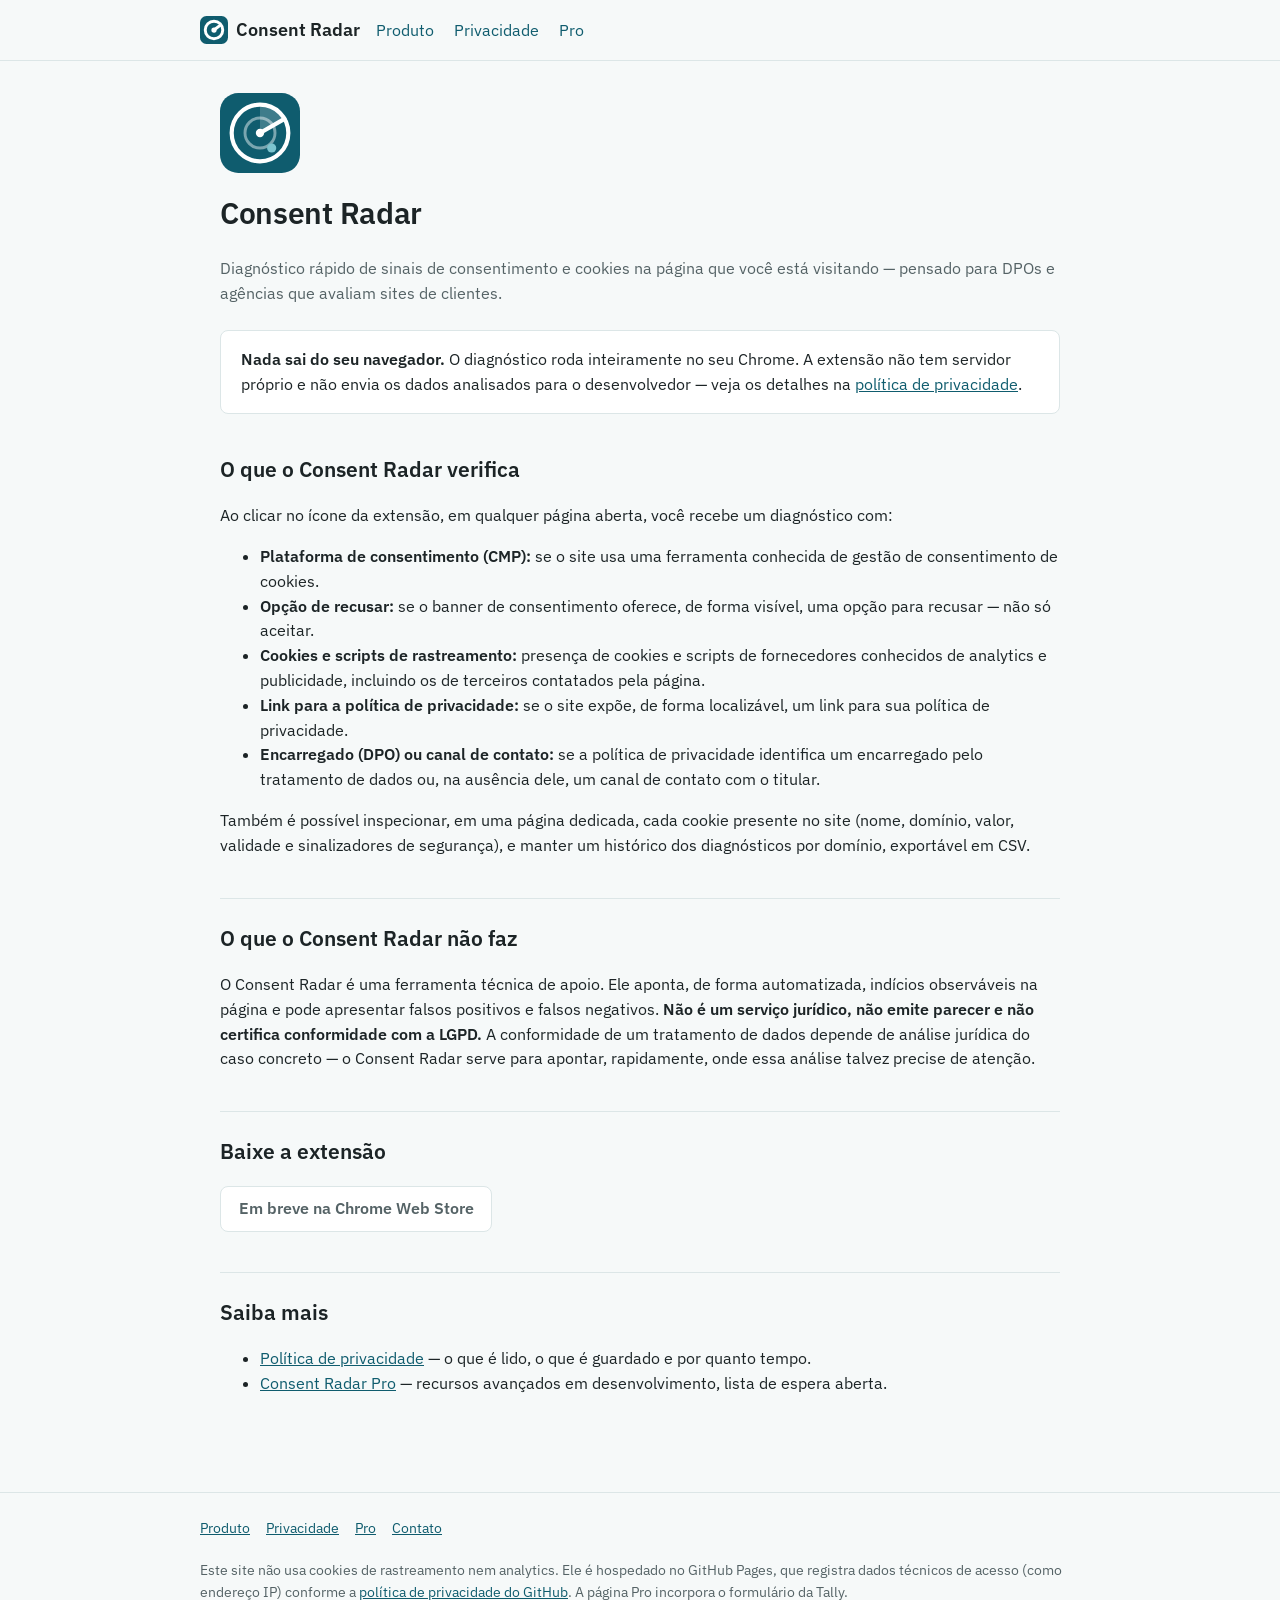
<file: index.html>
<!doctype html>
<html lang="pt-BR">
<head>
<meta charset="utf-8">
<meta name="viewport" content="width=device-width, initial-scale=1">
<title>Consent Radar — diagnóstico de sinais de LGPD em sites</title>
<meta name="description" content="Extensão para Chrome que verifica, na página visitada, sinais de conformidade com a LGPD: cookies, consentimento e política de privacidade — tudo no seu navegador.">
<link rel="icon" href="images/consent-radar-mark-small.svg" type="image/svg+xml">
<link rel="icon" href="icons/icon32.png" type="image/png" sizes="32x32">
<link rel="stylesheet" href="css/style.css">
</head>
<body>

<a class="skip-link" href="#content">Pular para o conteúdo</a>

<header class="site-header">
  <nav aria-label="Navegação principal">
    <a class="brand" href="index.html">
      <img class="brand-mark" src="images/consent-radar-mark-small.svg" alt="" width="28" height="28">
      Consent Radar
    </a>
    <ul>
      <li><a href="index.html" aria-current="page">Produto</a></li>
      <li><a href="privacy.html">Privacidade</a></li>
      <li><a href="pro.html">Pro</a></li>
    </ul>
  </nav>
</header>

<main id="content">
  <img class="hero-mark" src="images/consent-radar-mark.svg" alt="" width="80" height="80">
  <h1>Consent Radar</h1>
  <p class="muted">
    Diagnóstico rápido de sinais de consentimento e cookies na página que você está visitando — pensado para DPOs
    e agências que avaliam sites de clientes.
  </p>

  <div class="notice">
    <strong>Nada sai do seu navegador.</strong> O diagnóstico roda inteiramente no seu Chrome. A extensão não tem
    servidor próprio e não envia os dados analisados para o desenvolvedor — veja os detalhes na
    <a href="privacy.html">política de privacidade</a>.
  </div>

  <h2>O que o Consent Radar verifica</h2>
  <p>Ao clicar no ícone da extensão, em qualquer página aberta, você recebe um diagnóstico com:</p>
  <ul>
    <li>
      <strong>Plataforma de consentimento (CMP):</strong> se o site usa uma ferramenta conhecida de gestão de
      consentimento de cookies.
    </li>
    <li>
      <strong>Opção de recusar:</strong> se o banner de consentimento oferece, de forma visível, uma opção para
      recusar — não só aceitar.
    </li>
    <li>
      <strong>Cookies e scripts de rastreamento:</strong> presença de cookies e scripts de fornecedores conhecidos
      de analytics e publicidade, incluindo os de terceiros contatados pela página.
    </li>
    <li>
      <strong>Link para a política de privacidade:</strong> se o site expõe, de forma localizável, um link para
      sua política de privacidade.
    </li>
    <li>
      <strong>Encarregado (DPO) ou canal de contato:</strong> se a política de privacidade identifica um
      encarregado pelo tratamento de dados ou, na ausência dele, um canal de contato com o titular.
    </li>
  </ul>
  <p>
    Também é possível inspecionar, em uma página dedicada, cada cookie presente no site (nome, domínio, valor,
    validade e sinalizadores de segurança), e manter um histórico dos diagnósticos por domínio, exportável em CSV.
  </p>

  <h2>O que o Consent Radar não faz</h2>
  <p>
    O Consent Radar é uma ferramenta técnica de apoio. Ele aponta, de forma automatizada, indícios observáveis na
    página e pode apresentar falsos positivos e falsos negativos. <strong>Não é um serviço jurídico, não emite
    parecer e não certifica conformidade com a LGPD.</strong> A conformidade de um tratamento de dados depende de
    análise jurídica do caso concreto — o Consent Radar serve para apontar, rapidamente, onde essa análise talvez
    precise de atenção.
  </p>

  <h2>Baixe a extensão</h2>
  <p>
    <span class="store-badge" aria-disabled="true">Em breve na Chrome Web Store</span>
  </p>

  <h2>Saiba mais</h2>
  <ul>
    <li><a href="privacy.html">Política de privacidade</a> — o que é lido, o que é guardado e por quanto tempo.</li>
    <li><a href="pro.html">Consent Radar Pro</a> — recursos avançados em desenvolvimento, lista de espera aberta.</li>
  </ul>
</main>

<footer class="site-footer">
  <div class="footer-inner">
    <ul>
      <li><a href="index.html">Produto</a></li>
      <li><a href="privacy.html">Privacidade</a></li>
      <li><a href="pro.html">Pro</a></li>
      <li><a href="mailto:henriqueamotta.dev@gmail.com">Contato</a></li>
    </ul>
    <p>
      Este site não usa cookies de rastreamento nem analytics. Ele é hospedado no GitHub Pages, que registra
      dados técnicos de acesso (como endereço IP) conforme a
      <a href="https://docs.github.com/pt/site-policy/privacy-policies/github-general-privacy-statement" target="_blank" rel="noopener noreferrer">política de privacidade do GitHub</a>.
      A página Pro incorpora o formulário da Tally.
    </p>
  </div>
</footer>
</body>
</html>
</file>
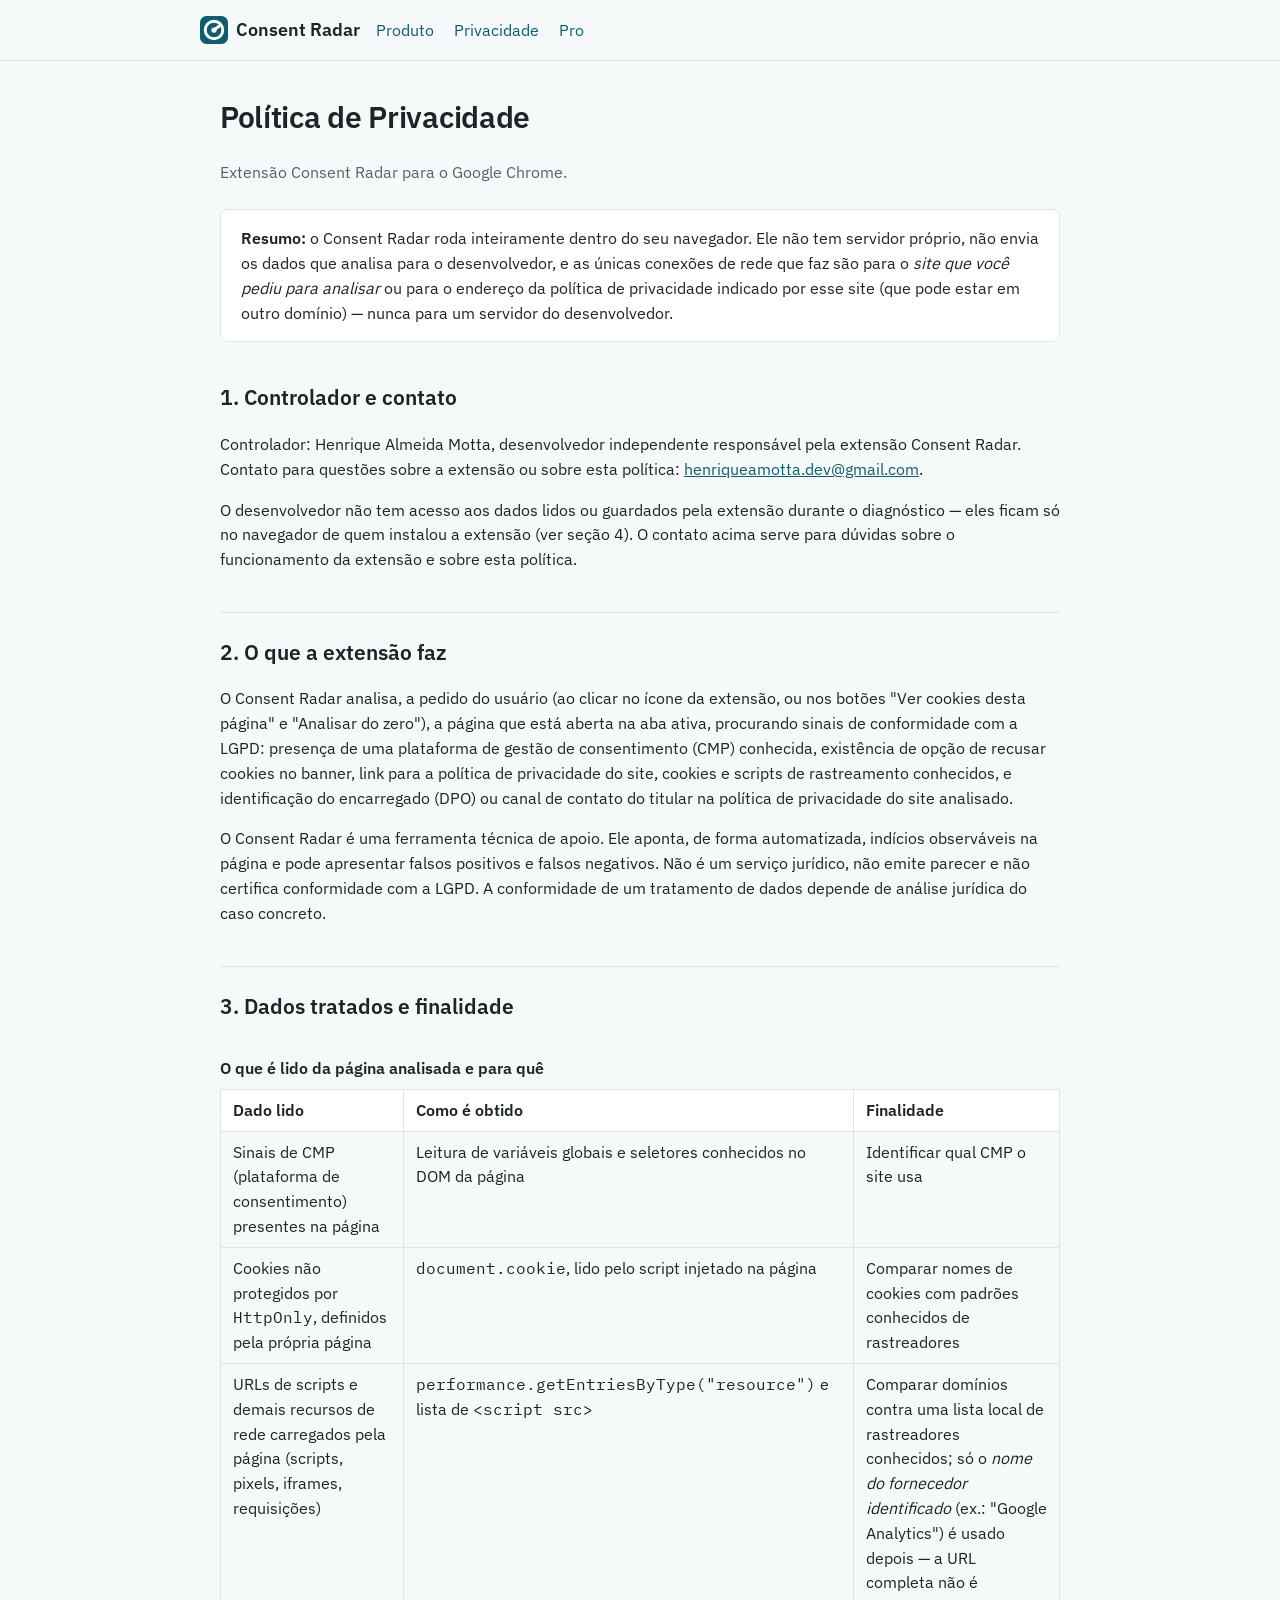
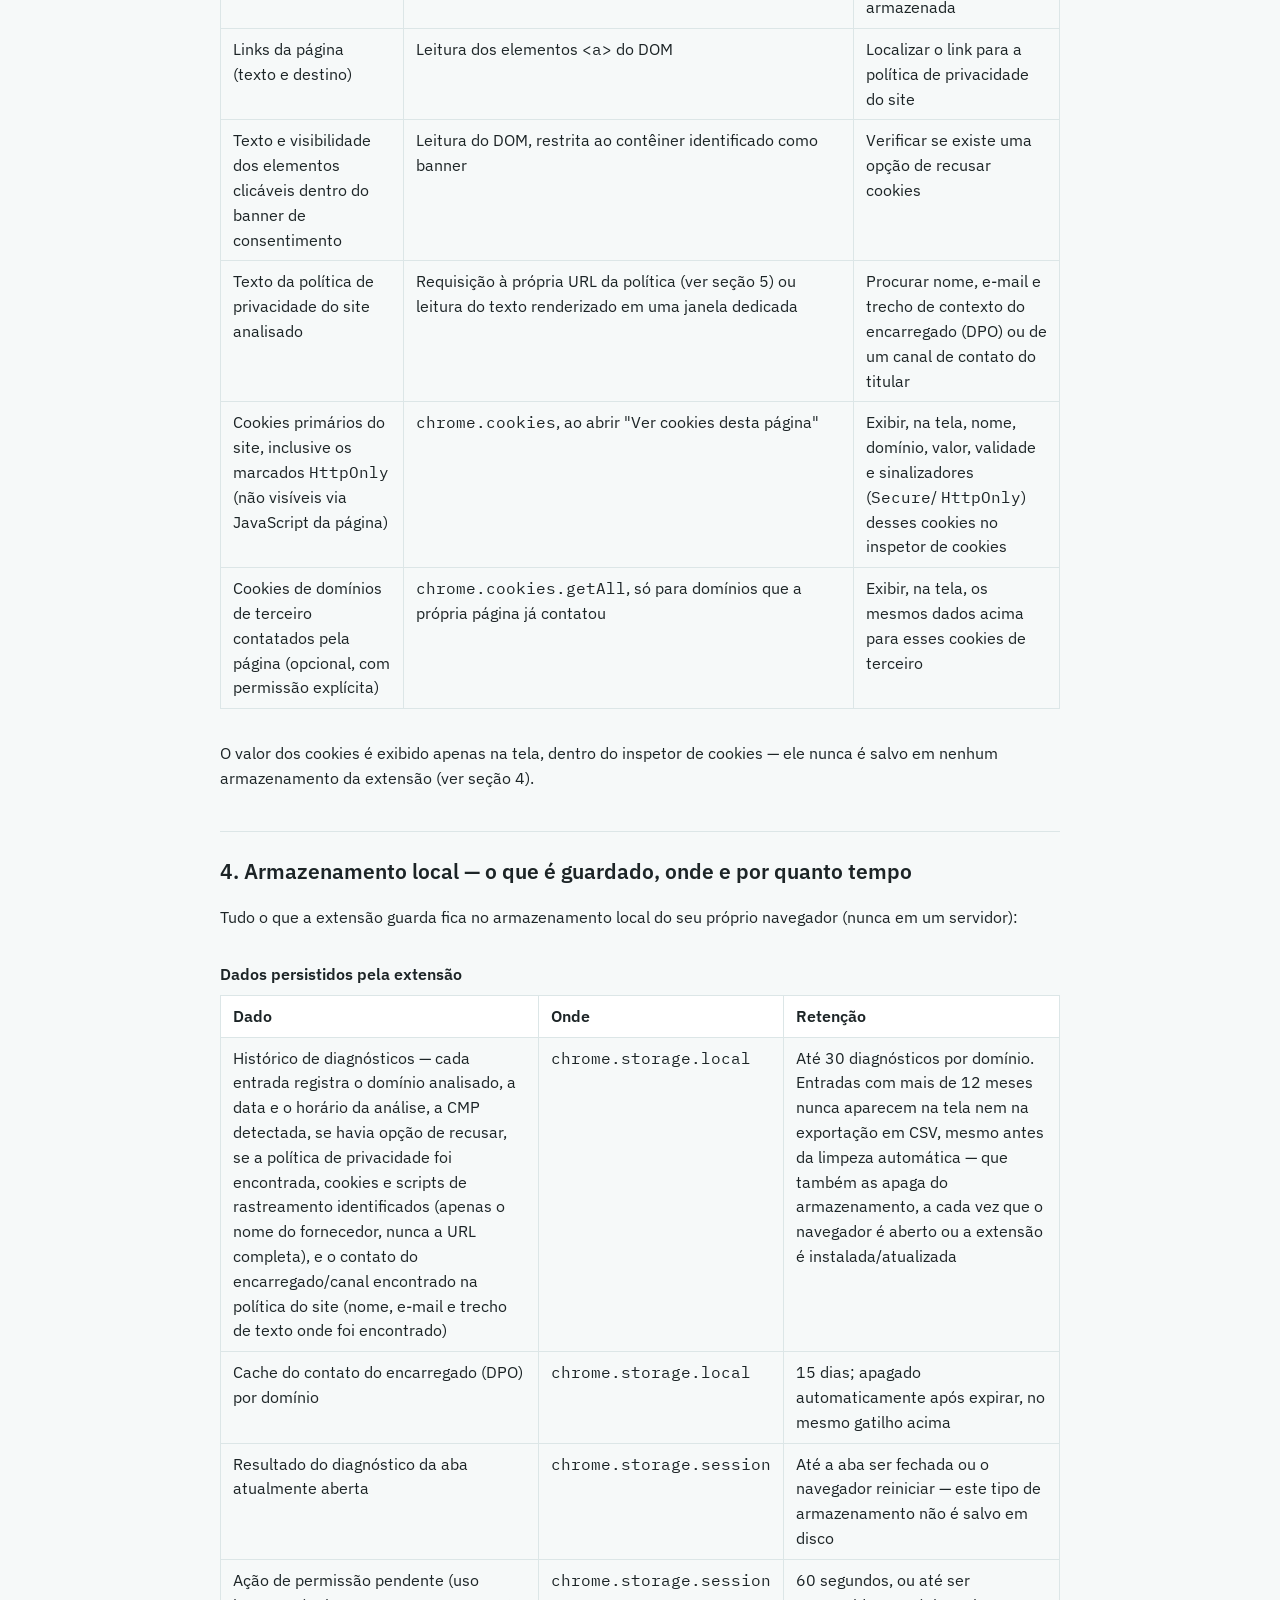
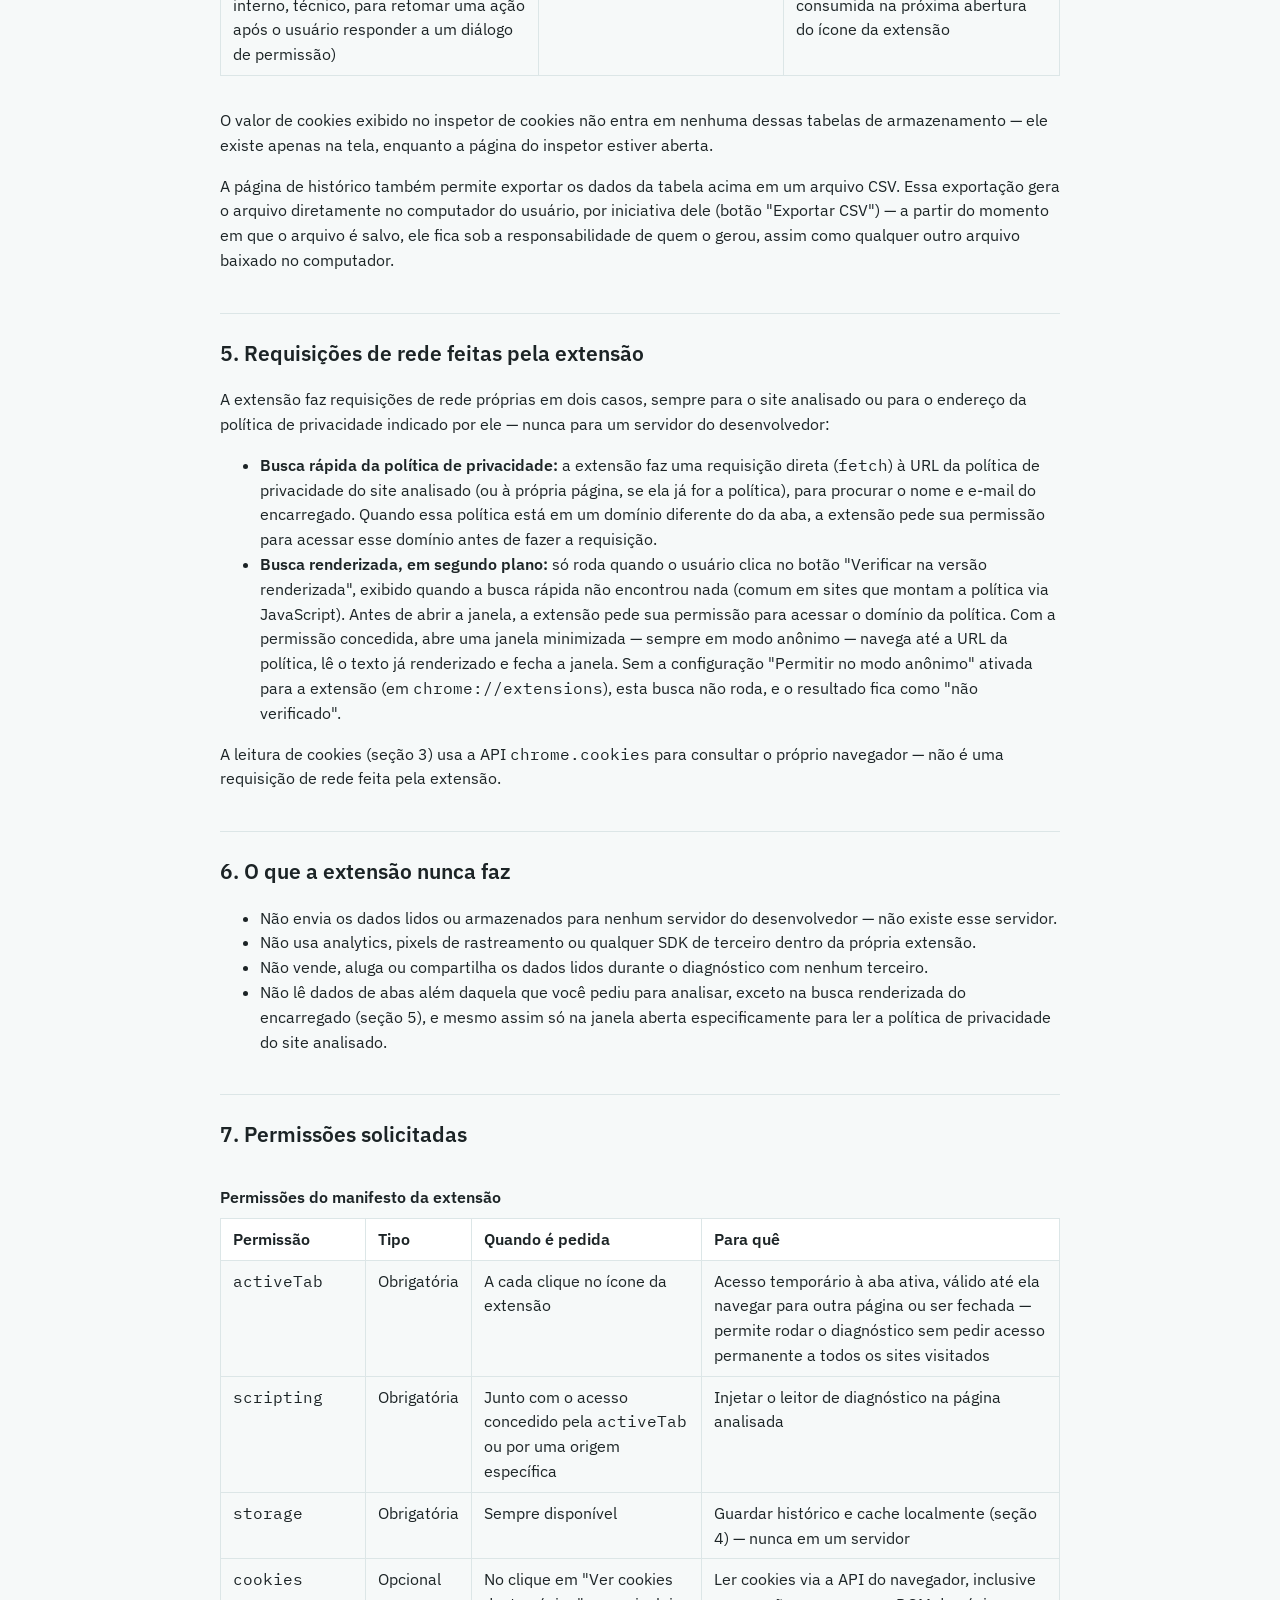
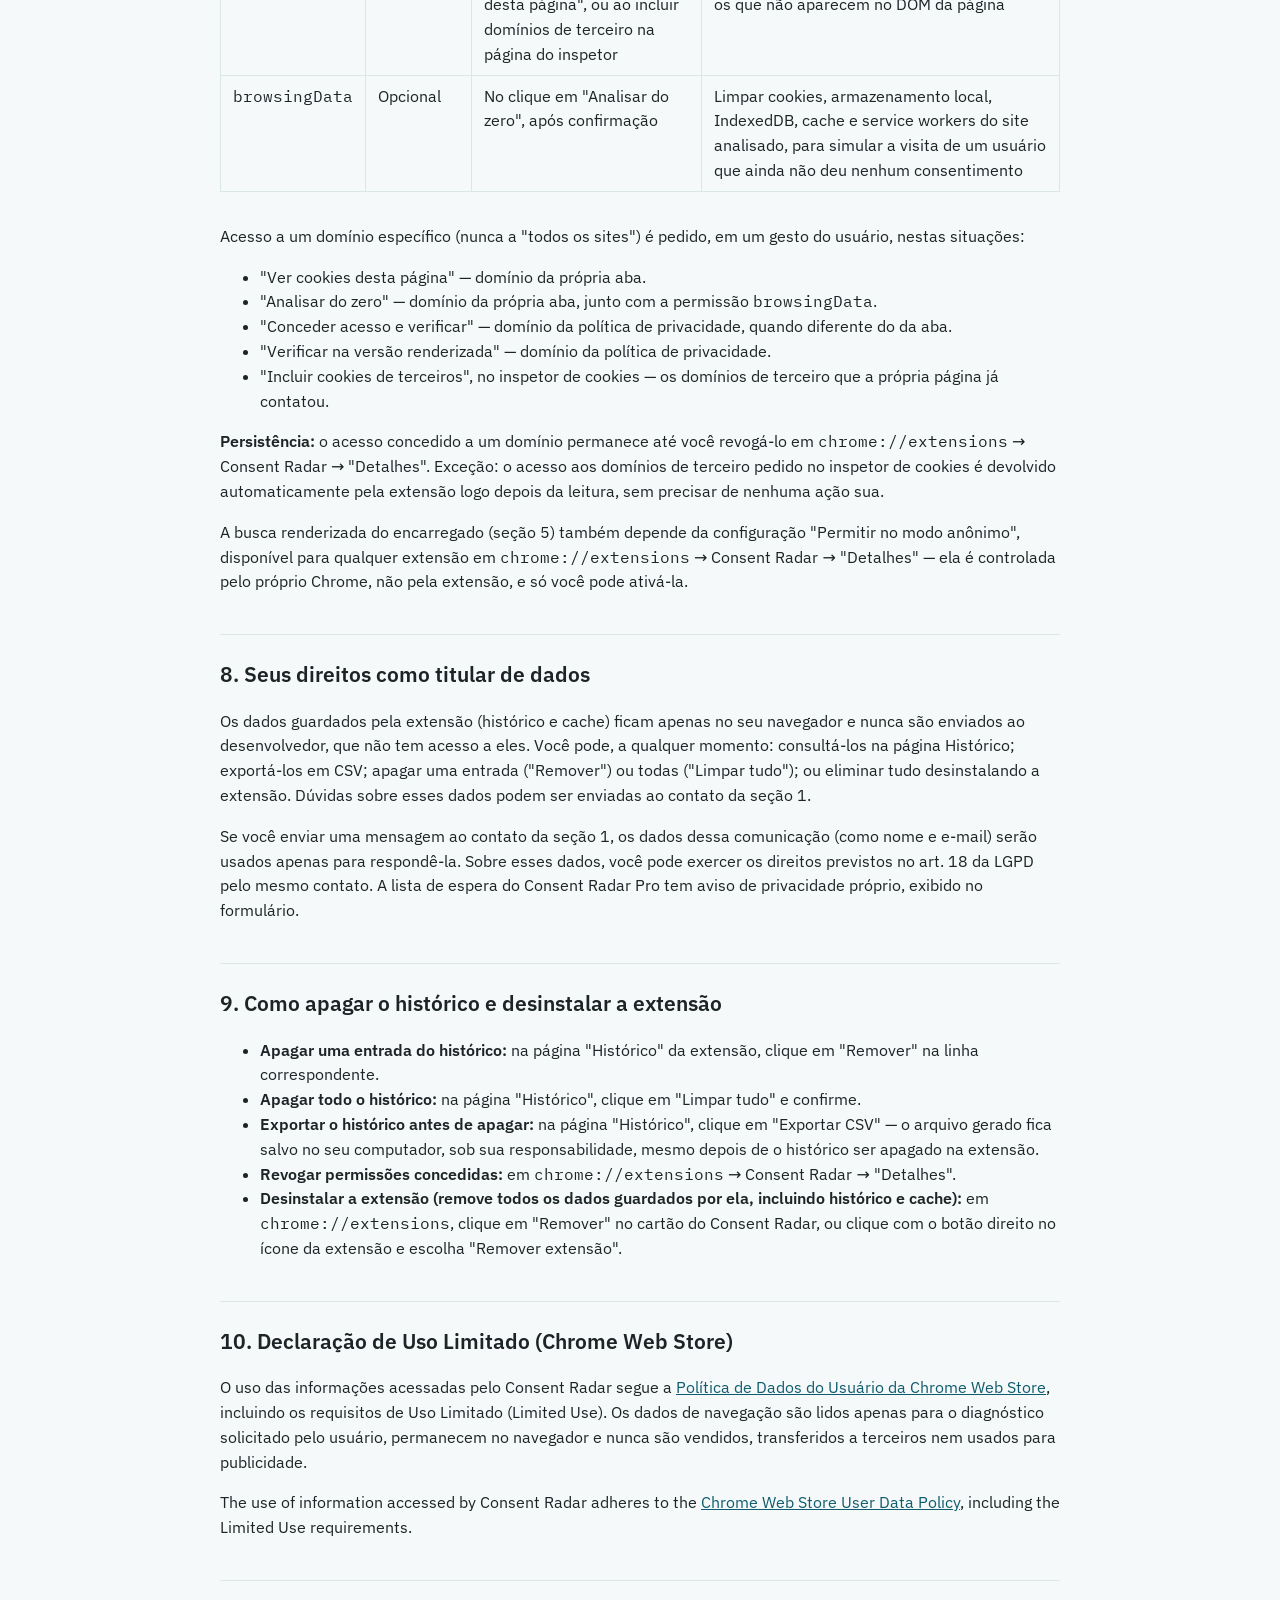
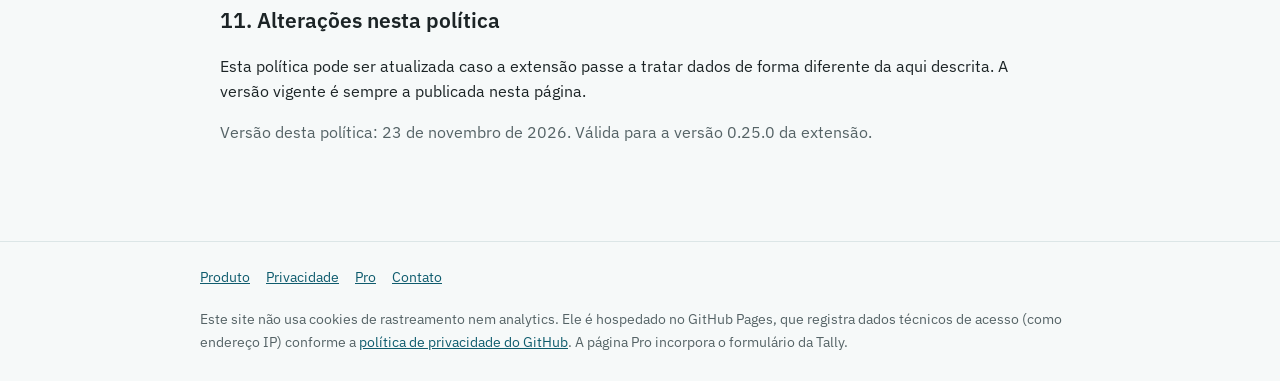
<file: privacy.html>
<!doctype html>
<html lang="pt-BR">
<head>
<meta charset="utf-8">
<meta name="viewport" content="width=device-width, initial-scale=1">
<title>Política de Privacidade — Consent Radar</title>
<meta name="description" content="Política de privacidade da extensão Consent Radar: o que é lido, o que é guardado localmente e o que nunca sai do seu navegador.">
<link rel="icon" href="images/consent-radar-mark-small.svg" type="image/svg+xml">
<link rel="icon" href="icons/icon32.png" type="image/png" sizes="32x32">
<link rel="stylesheet" href="css/style.css">
</head>
<body>

<a class="skip-link" href="#content">Pular para o conteúdo</a>

<header class="site-header">
  <nav aria-label="Navegação principal">
    <a class="brand" href="index.html">
      <img class="brand-mark" src="images/consent-radar-mark-small.svg" alt="" width="28" height="28">
      Consent Radar
    </a>
    <ul>
      <li><a href="index.html">Produto</a></li>
      <li><a href="privacy.html" aria-current="page">Privacidade</a></li>
      <li><a href="pro.html">Pro</a></li>
    </ul>
  </nav>
</header>

<main id="content">
  <h1>Política de Privacidade</h1>
  <p class="muted">Extensão Consent Radar para o Google Chrome.</p>

  <div class="notice">
    <strong>Resumo:</strong> o Consent Radar roda inteiramente dentro do seu navegador. Ele não tem servidor próprio,
    não envia os dados que analisa para o desenvolvedor, e as únicas conexões de rede que faz são para o
    <em>site que você pediu para analisar</em> ou para o endereço da política de privacidade indicado por esse
    site (que pode estar em outro domínio) — nunca para um servidor do desenvolvedor.
  </div>

  <h2>1. Controlador e contato</h2>
  <p>
    Controlador: Henrique Almeida Motta, desenvolvedor independente responsável pela extensão Consent Radar.
    Contato para questões sobre a extensão ou sobre esta política:
    <a href="mailto:henriqueamotta.dev@gmail.com">henriqueamotta.dev@gmail.com</a>.
  </p>
  <p>
    O desenvolvedor não tem acesso aos dados lidos ou guardados pela extensão durante o diagnóstico — eles ficam
    só no navegador de quem instalou a extensão (ver seção 4). O contato acima serve para dúvidas sobre o
    funcionamento da extensão e sobre esta política.
  </p>

  <h2>2. O que a extensão faz</h2>
  <p>
    O Consent Radar analisa, a pedido do usuário (ao clicar no ícone da extensão, ou nos botões "Ver cookies desta
    página" e "Analisar do zero"), a página que está aberta na aba ativa, procurando sinais de conformidade com a
    LGPD: presença de uma plataforma de gestão de consentimento (CMP) conhecida, existência de opção de recusar
    cookies no banner, link para a política de privacidade do site, cookies e scripts de rastreamento conhecidos, e
    identificação do encarregado (DPO) ou canal de contato do titular na política de privacidade do site analisado.
  </p>
  <p>
    O Consent Radar é uma ferramenta técnica de apoio. Ele aponta, de forma automatizada, indícios observáveis na
    página e pode apresentar falsos positivos e falsos negativos. Não é um serviço jurídico, não emite parecer e
    não certifica conformidade com a LGPD. A conformidade de um tratamento de dados depende de análise jurídica
    do caso concreto.
  </p>

  <h2>3. Dados tratados e finalidade</h2>
  <div class="table-scroll">
    <table>
      <caption>O que é lido da página analisada e para quê</caption>
      <thead>
        <tr>
          <th scope="col">Dado lido</th>
          <th scope="col">Como é obtido</th>
          <th scope="col">Finalidade</th>
        </tr>
      </thead>
      <tbody>
        <tr>
          <td>Sinais de CMP (plataforma de consentimento) presentes na página</td>
          <td>Leitura de variáveis globais e seletores conhecidos no DOM da página</td>
          <td>Identificar qual CMP o site usa</td>
        </tr>
        <tr>
          <td>Cookies não protegidos por <code>HttpOnly</code>, definidos pela própria página</td>
          <td><code>document.cookie</code>, lido pelo script injetado na página</td>
          <td>Comparar nomes de cookies com padrões conhecidos de rastreadores</td>
        </tr>
        <tr>
          <td>URLs de scripts e demais recursos de rede carregados pela página (scripts, pixels, iframes,
            requisições)</td>
          <td><code>performance.getEntriesByType("resource")</code> e lista de <code>&lt;script src&gt;</code></td>
          <td>Comparar domínios contra uma lista local de rastreadores conhecidos; só o <em>nome do fornecedor
            identificado</em> (ex.: "Google Analytics") é usado depois — a URL completa não é armazenada</td>
        </tr>
        <tr>
          <td>Links da página (texto e destino)</td>
          <td>Leitura dos elementos <code>&lt;a&gt;</code> do DOM</td>
          <td>Localizar o link para a política de privacidade do site</td>
        </tr>
        <tr>
          <td>Texto e visibilidade dos elementos clicáveis dentro do banner de consentimento</td>
          <td>Leitura do DOM, restrita ao contêiner identificado como banner</td>
          <td>Verificar se existe uma opção de recusar cookies</td>
        </tr>
        <tr>
          <td>Texto da política de privacidade do site analisado</td>
          <td>Requisição à própria URL da política (ver seção 5) ou leitura do texto renderizado em uma janela
            dedicada</td>
          <td>Procurar nome, e-mail e trecho de contexto do encarregado (DPO) ou de um canal de contato do
            titular</td>
        </tr>
        <tr>
          <td>Cookies primários do site, inclusive os marcados <code>HttpOnly</code> (não visíveis via
            JavaScript da página)</td>
          <td><code>chrome.cookies</code>, ao abrir "Ver cookies desta página"</td>
          <td>Exibir, na tela, nome, domínio, valor, validade e sinalizadores (<code>Secure</code>/
            <code>HttpOnly</code>) desses cookies no inspetor de cookies</td>
        </tr>
        <tr>
          <td>Cookies de domínios de terceiro contatados pela página (opcional, com permissão explícita)</td>
          <td><code>chrome.cookies.getAll</code>, só para domínios que a própria página já contatou</td>
          <td>Exibir, na tela, os mesmos dados acima para esses cookies de terceiro</td>
        </tr>
      </tbody>
    </table>
  </div>
  <p>
    O valor dos cookies é exibido apenas na tela, dentro do inspetor de cookies — ele nunca é salvo em nenhum
    armazenamento da extensão (ver seção 4).
  </p>

  <h2>4. Armazenamento local — o que é guardado, onde e por quanto tempo</h2>
  <p>Tudo o que a extensão guarda fica no armazenamento local do seu próprio navegador (nunca em um servidor):</p>
  <div class="table-scroll">
    <table>
      <caption>Dados persistidos pela extensão</caption>
      <thead>
        <tr>
          <th scope="col">Dado</th>
          <th scope="col">Onde</th>
          <th scope="col">Retenção</th>
        </tr>
      </thead>
      <tbody>
        <tr>
          <td>Histórico de diagnósticos — cada entrada registra o domínio analisado, a data e o horário da
            análise, a CMP detectada, se havia opção de recusar, se a política de privacidade foi encontrada,
            cookies e scripts de rastreamento identificados (apenas o nome do fornecedor, nunca a URL completa), e
            o contato do encarregado/canal encontrado na política do site (nome, e-mail e trecho de texto onde foi
            encontrado)</td>
          <td><code>chrome.storage.local</code></td>
          <td>Até 30 diagnósticos por domínio. Entradas com mais de 12 meses nunca aparecem na tela nem na
            exportação em CSV, mesmo antes da limpeza automática — que também as apaga do armazenamento, a cada
            vez que o navegador é aberto ou a extensão é instalada/atualizada</td>
        </tr>
        <tr>
          <td>Cache do contato do encarregado (DPO) por domínio</td>
          <td><code>chrome.storage.local</code></td>
          <td>15 dias; apagado automaticamente após expirar, no mesmo gatilho acima</td>
        </tr>
        <tr>
          <td>Resultado do diagnóstico da aba atualmente aberta</td>
          <td><code>chrome.storage.session</code></td>
          <td>Até a aba ser fechada ou o navegador reiniciar — este tipo de armazenamento não é salvo em disco</td>
        </tr>
        <tr>
          <td>Ação de permissão pendente (uso interno, técnico, para retomar uma ação após o usuário responder a
            um diálogo de permissão)</td>
          <td><code>chrome.storage.session</code></td>
          <td>60 segundos, ou até ser consumida na próxima abertura do ícone da extensão</td>
        </tr>
      </tbody>
    </table>
  </div>
  <p>
    O valor de cookies exibido no inspetor de cookies não entra em nenhuma dessas tabelas de armazenamento — ele
    existe apenas na tela, enquanto a página do inspetor estiver aberta.
  </p>
  <p>
    A página de histórico também permite exportar os dados da tabela acima em um arquivo CSV. Essa exportação
    gera o arquivo diretamente no computador do usuário, por iniciativa dele (botão "Exportar CSV") — a partir do
    momento em que o arquivo é salvo, ele fica sob a responsabilidade de quem o gerou, assim como qualquer outro
    arquivo baixado no computador.
  </p>

  <h2>5. Requisições de rede feitas pela extensão</h2>
  <p>A extensão faz requisições de rede próprias em dois casos, sempre para o site analisado ou para o endereço da
    política de privacidade indicado por ele — nunca para um servidor do desenvolvedor:</p>
  <ul>
    <li>
      <strong>Busca rápida da política de privacidade:</strong> a extensão faz uma requisição direta
      (<code>fetch</code>) à URL da política de privacidade do site analisado (ou à própria página, se ela já for
      a política), para procurar o nome e e-mail do encarregado. Quando essa política está em um domínio
      diferente do da aba, a extensão pede sua permissão para acessar esse domínio antes de fazer a requisição.
    </li>
    <li>
      <strong>Busca renderizada, em segundo plano:</strong> só roda quando o usuário clica no botão "Verificar na
      versão renderizada", exibido quando a busca rápida não encontrou nada (comum em sites que montam a política
      via JavaScript). Antes de abrir a janela, a extensão pede sua permissão para acessar o domínio da política.
      Com a permissão concedida, abre uma janela minimizada — sempre em modo anônimo — navega até a URL da
      política, lê o texto já renderizado e fecha a janela. Sem a configuração "Permitir no modo anônimo" ativada
      para a extensão (em <code>chrome://extensions</code>), esta busca não roda, e o resultado fica como "não
      verificado".
    </li>
  </ul>
  <p>
    A leitura de cookies (seção 3) usa a API <code>chrome.cookies</code> para consultar o próprio navegador — não
    é uma requisição de rede feita pela extensão.
  </p>

  <h2>6. O que a extensão nunca faz</h2>
  <ul>
    <li>Não envia os dados lidos ou armazenados para nenhum servidor do desenvolvedor — não existe esse servidor.</li>
    <li>Não usa analytics, pixels de rastreamento ou qualquer SDK de terceiro dentro da própria extensão.</li>
    <li>Não vende, aluga ou compartilha os dados lidos durante o diagnóstico com nenhum terceiro.</li>
    <li>Não lê dados de abas além daquela que você pediu para analisar, exceto na busca renderizada do encarregado
      (seção 5), e mesmo assim só na janela aberta especificamente para ler a política de privacidade do site
      analisado.</li>
  </ul>

  <h2>7. Permissões solicitadas</h2>
  <div class="table-scroll">
    <table>
      <caption>Permissões do manifesto da extensão</caption>
      <thead>
        <tr>
          <th scope="col">Permissão</th>
          <th scope="col">Tipo</th>
          <th scope="col">Quando é pedida</th>
          <th scope="col">Para quê</th>
        </tr>
      </thead>
      <tbody>
        <tr>
          <td><code>activeTab</code></td>
          <td>Obrigatória</td>
          <td>A cada clique no ícone da extensão</td>
          <td>Acesso temporário à aba ativa, válido até ela navegar para outra página ou ser fechada — permite
            rodar o diagnóstico sem pedir acesso permanente a todos os sites visitados</td>
        </tr>
        <tr>
          <td><code>scripting</code></td>
          <td>Obrigatória</td>
          <td>Junto com o acesso concedido pela <code>activeTab</code> ou por uma origem específica</td>
          <td>Injetar o leitor de diagnóstico na página analisada</td>
        </tr>
        <tr>
          <td><code>storage</code></td>
          <td>Obrigatória</td>
          <td>Sempre disponível</td>
          <td>Guardar histórico e cache localmente (seção 4) — nunca em um servidor</td>
        </tr>
        <tr>
          <td><code>cookies</code></td>
          <td>Opcional</td>
          <td>No clique em "Ver cookies desta página", ou ao incluir domínios de terceiro na página do inspetor</td>
          <td>Ler cookies via a API do navegador, inclusive os que não aparecem no DOM da página</td>
        </tr>
        <tr>
          <td><code>browsingData</code></td>
          <td>Opcional</td>
          <td>No clique em "Analisar do zero", após confirmação</td>
          <td>Limpar cookies, armazenamento local, IndexedDB, cache e service workers do site analisado, para
            simular a visita de um usuário que ainda não deu nenhum consentimento</td>
        </tr>
      </tbody>
    </table>
  </div>
  <p>Acesso a um domínio específico (nunca a "todos os sites") é pedido, em um gesto do usuário, nestas situações:</p>
  <ul>
    <li>"Ver cookies desta página" — domínio da própria aba.</li>
    <li>"Analisar do zero" — domínio da própria aba, junto com a permissão <code>browsingData</code>.</li>
    <li>"Conceder acesso e verificar" — domínio da política de privacidade, quando diferente do da aba.</li>
    <li>"Verificar na versão renderizada" — domínio da política de privacidade.</li>
    <li>"Incluir cookies de terceiros", no inspetor de cookies — os domínios de terceiro que a própria página já
      contatou.</li>
  </ul>
  <p>
    <strong>Persistência:</strong> o acesso concedido a um domínio permanece até você revogá-lo em
    <code>chrome://extensions</code> → Consent Radar → "Detalhes". Exceção: o acesso aos domínios de terceiro
    pedido no inspetor de cookies é devolvido automaticamente pela extensão logo depois da leitura, sem precisar
    de nenhuma ação sua.
  </p>
  <p>
    A busca renderizada do encarregado (seção 5) também depende da configuração "Permitir no modo anônimo",
    disponível para qualquer extensão em <code>chrome://extensions</code> → Consent Radar → "Detalhes" — ela é
    controlada pelo próprio Chrome, não pela extensão, e só você pode ativá-la.
  </p>

  <h2>8. Seus direitos como titular de dados</h2>
  <p>
    Os dados guardados pela extensão (histórico e cache) ficam apenas no seu navegador e nunca são enviados ao
    desenvolvedor, que não tem acesso a eles. Você pode, a qualquer momento: consultá-los na página Histórico;
    exportá-los em CSV; apagar uma entrada ("Remover") ou todas ("Limpar tudo"); ou eliminar tudo desinstalando a
    extensão. Dúvidas sobre esses dados podem ser enviadas ao contato da seção 1.
  </p>
  <p>
    Se você enviar uma mensagem ao contato da seção 1, os dados dessa comunicação (como nome e e-mail) serão
    usados apenas para respondê-la. Sobre esses dados, você pode exercer os direitos previstos no art. 18 da LGPD
    pelo mesmo contato. A lista de espera do Consent Radar Pro tem aviso de privacidade próprio, exibido no
    formulário.
  </p>

  <h2>9. Como apagar o histórico e desinstalar a extensão</h2>
  <ul>
    <li>
      <strong>Apagar uma entrada do histórico:</strong> na página "Histórico" da extensão, clique em "Remover" na
      linha correspondente.
    </li>
    <li>
      <strong>Apagar todo o histórico:</strong> na página "Histórico", clique em "Limpar tudo" e confirme.
    </li>
    <li>
      <strong>Exportar o histórico antes de apagar:</strong> na página "Histórico", clique em "Exportar CSV" — o
      arquivo gerado fica salvo no seu computador, sob sua responsabilidade, mesmo depois de o histórico ser
      apagado na extensão.
    </li>
    <li>
      <strong>Revogar permissões concedidas:</strong> em <code>chrome://extensions</code> → Consent Radar →
      "Detalhes".
    </li>
    <li>
      <strong>Desinstalar a extensão (remove todos os dados guardados por ela, incluindo histórico e cache):</strong>
      em <code>chrome://extensions</code>, clique em "Remover" no cartão do Consent Radar, ou clique com o botão
      direito no ícone da extensão e escolha "Remover extensão".
    </li>
  </ul>

  <h2>10. Declaração de Uso Limitado (Chrome Web Store)</h2>
  <p>
    O uso das informações acessadas pelo Consent Radar segue a
    <a href="https://developer.chrome.com/docs/webstore/program-policies/limited-use" target="_blank" rel="noopener noreferrer">Política de Dados do Usuário da Chrome Web Store</a>,
    incluindo os requisitos de Uso Limitado (Limited Use). Os dados de navegação são lidos apenas para o
    diagnóstico solicitado pelo usuário, permanecem no navegador e nunca são vendidos, transferidos a terceiros
    nem usados para publicidade.
  </p>
  <p lang="en">
    The use of information accessed by Consent Radar adheres to the
    <a href="https://developer.chrome.com/docs/webstore/program-policies/limited-use" target="_blank" rel="noopener noreferrer">Chrome Web Store User Data Policy</a>,
    including the Limited Use requirements.
  </p>

  <h2>11. Alterações nesta política</h2>
  <p>
    Esta política pode ser atualizada caso a extensão passe a tratar dados de forma diferente da aqui descrita. A
    versão vigente é sempre a publicada nesta página.
  </p>
  <p class="muted">Versão desta política: 23 de novembro de 2026. Válida para a versão 0.25.0 da extensão.</p>
</main>

<footer class="site-footer">
  <div class="footer-inner">
    <ul>
      <li><a href="index.html">Produto</a></li>
      <li><a href="privacy.html">Privacidade</a></li>
      <li><a href="pro.html">Pro</a></li>
      <li><a href="mailto:henriqueamotta.dev@gmail.com">Contato</a></li>
    </ul>
    <p>
      Este site não usa cookies de rastreamento nem analytics. Ele é hospedado no GitHub Pages, que registra
      dados técnicos de acesso (como endereço IP) conforme a
      <a href="https://docs.github.com/pt/site-policy/privacy-policies/github-general-privacy-statement" target="_blank" rel="noopener noreferrer">política de privacidade do GitHub</a>.
      A página Pro incorpora o formulário da Tally.
    </p>
  </div>
</footer>
</body>
</html>
</file>
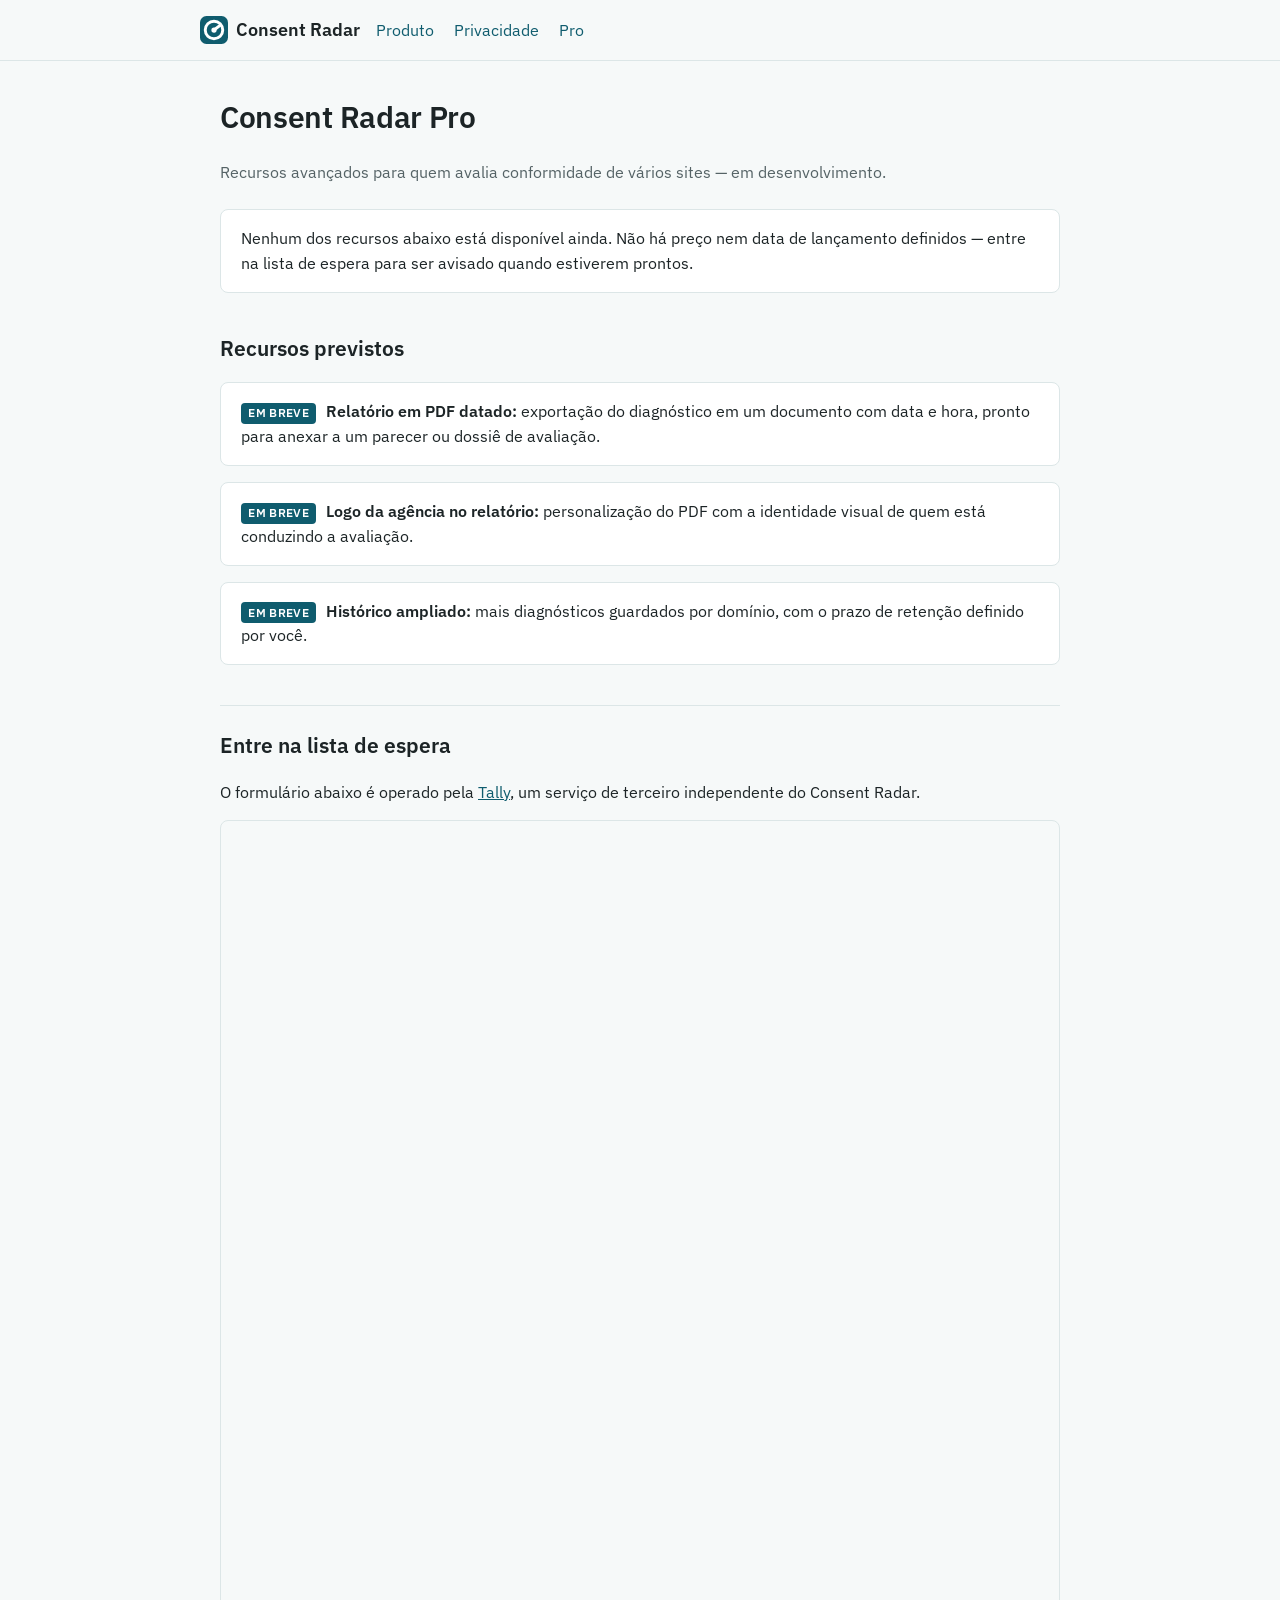
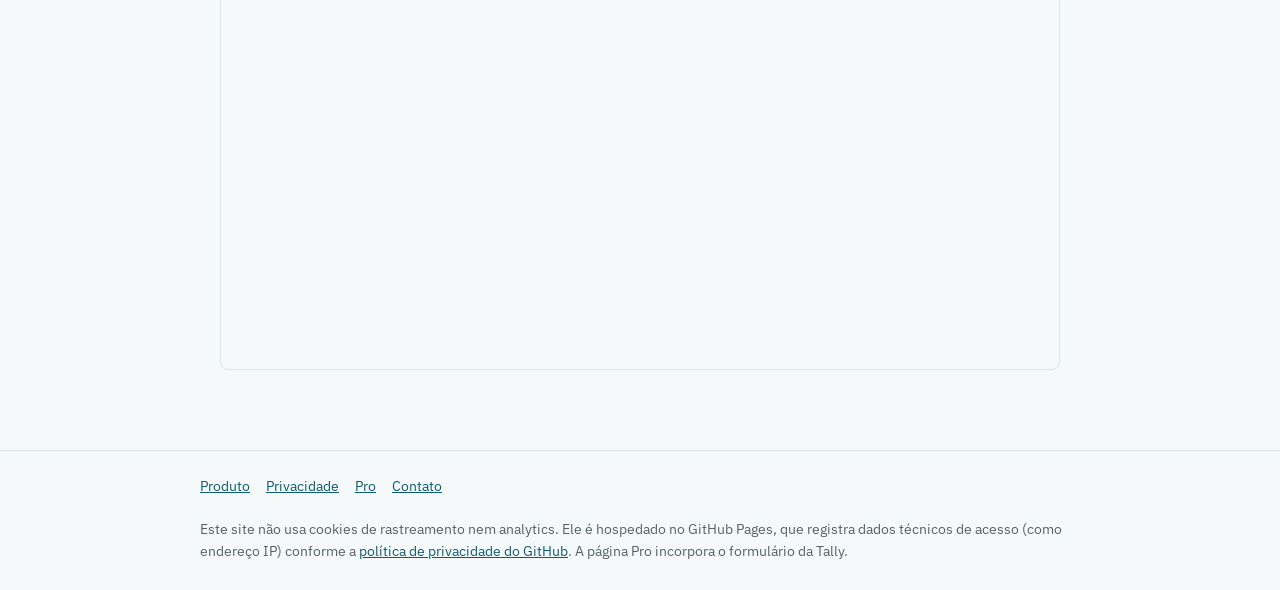
<file: pro.html>
<!doctype html>
<html lang="pt-BR">
<head>
<meta charset="utf-8">
<meta name="viewport" content="width=device-width, initial-scale=1">
<title>Consent Radar Pro — lista de espera</title>
<meta name="description" content="Recursos avançados do Consent Radar, em desenvolvimento: relatório em PDF, histórico ampliado e mais. Entre na lista de espera.">
<link rel="icon" href="images/consent-radar-mark-small.svg" type="image/svg+xml">
<link rel="icon" href="icons/icon32.png" type="image/png" sizes="32x32">
<link rel="stylesheet" href="css/style.css">
</head>
<body>

<a class="skip-link" href="#content">Pular para o conteúdo</a>

<header class="site-header">
  <nav aria-label="Navegação principal">
    <a class="brand" href="index.html">
      <img class="brand-mark" src="images/consent-radar-mark-small.svg" alt="" width="28" height="28">
      Consent Radar
    </a>
    <ul>
      <li><a href="index.html">Produto</a></li>
      <li><a href="privacy.html">Privacidade</a></li>
      <li><a href="pro.html" aria-current="page">Pro</a></li>
    </ul>
  </nav>
</header>

<main id="content">
  <h1>Consent Radar Pro</h1>
  <p class="muted">Recursos avançados para quem avalia conformidade de vários sites — em desenvolvimento.</p>

  <div class="notice">
    Nenhum dos recursos abaixo está disponível ainda. Não há preço nem data de lançamento definidos — entre na
    lista de espera para ser avisado quando estiverem prontos.
  </div>

  <h2>Recursos previstos</h2>
  <ul class="pro-features">
    <li>
      <span class="badge-soon">Em breve</span>
      <strong>Relatório em PDF datado:</strong> exportação do diagnóstico em um documento com data e hora,
      pronto para anexar a um parecer ou dossiê de avaliação.
    </li>
    <li>
      <span class="badge-soon">Em breve</span>
      <strong>Logo da agência no relatório:</strong> personalização do PDF com a identidade visual de quem está
      conduzindo a avaliação.
    </li>
    <li>
      <span class="badge-soon">Em breve</span>
      <strong>Histórico ampliado:</strong> mais diagnósticos guardados por domínio, com o prazo de retenção
      definido por você.
    </li>
  </ul>

  <h2>Entre na lista de espera</h2>
  <p>
    O formulário abaixo é operado pela <a href="https://tally.so" target="_blank" rel="noopener noreferrer">Tally</a>,
    um serviço de terceiro independente do Consent Radar.
  </p>
  <noscript>
    <p>
      <a href="https://tally.so/r/gb9zbD?origem=site" target="_blank" rel="noopener noreferrer">Abrir o formulário
      da lista de espera</a> (requer JavaScript para carregar embutido nesta página).
    </p>
  </noscript>
  <iframe
    id="waitlist-form"
    data-tally-src="https://tally.so/embed/gb9zbD?hideTitle=1"
    title="Formulário de inscrição na lista de espera do Consent Radar Pro"
    loading="lazy"
    width="100%"
    height="1150"
    frameborder="0"
    marginheight="0"
    marginwidth="0"
  ></iframe>

  <script>
    (function () {
      var ALLOWED_ORIGENS = ["extensao", "site"];
      var params = new URLSearchParams(location.search);
      var requested = params.get("origem");
      var origem = ALLOWED_ORIGENS.includes(requested) ? requested : "site";
      var iframe = document.getElementById("waitlist-form");
      var base = iframe.getAttribute("data-tally-src");
      iframe.src = base + "&origem=" + encodeURIComponent(origem);
    })();
  </script>
</main>

<footer class="site-footer">
  <div class="footer-inner">
    <ul>
      <li><a href="index.html">Produto</a></li>
      <li><a href="privacy.html">Privacidade</a></li>
      <li><a href="pro.html">Pro</a></li>
      <li><a href="mailto:henriqueamotta.dev@gmail.com">Contato</a></li>
    </ul>
    <p>
      Este site não usa cookies de rastreamento nem analytics. Ele é hospedado no GitHub Pages, que registra
      dados técnicos de acesso (como endereço IP) conforme a
      <a href="https://docs.github.com/pt/site-policy/privacy-policies/github-general-privacy-statement" target="_blank" rel="noopener noreferrer">política de privacidade do GitHub</a>.
      A página Pro incorpora o formulário da Tally.
    </p>
  </div>
</footer>
</body>
</html>
</file>
<file: css/style.css>
/* Consent Radar — site público. CSS puro, sem build, sem fontes externas. */

@font-face { font-family: "IBM Plex Sans"; src: url("../fonts/IBMPlexSans-Regular.woff2") format("woff2"); font-weight: 400; font-style: normal; font-display: swap; }
@font-face { font-family: "IBM Plex Sans"; src: url("../fonts/IBMPlexSans-Medium.woff2") format("woff2"); font-weight: 500; font-style: normal; font-display: swap; }
@font-face { font-family: "IBM Plex Sans"; src: url("../fonts/IBMPlexSans-SemiBold.woff2") format("woff2"); font-weight: 600; font-style: normal; font-display: swap; }
@font-face { font-family: "IBM Plex Mono"; src: url("../fonts/IBMPlexMono-Regular.woff2") format("woff2"); font-weight: 400; font-style: normal; font-display: swap; }
@font-face { font-family: "IBM Plex Mono"; src: url("../fonts/IBMPlexMono-Medium.woff2") format("woff2"); font-weight: 500; font-style: normal; font-display: swap; }

:root {
  color-scheme: light dark;
  --font-sans: "IBM Plex Sans", system-ui, -apple-system, "Segoe UI", Roboto, sans-serif;
  --font-mono: "IBM Plex Mono", ui-monospace, SFMono-Regular, Menlo, Consolas, monospace;

  --brand: #0F5C6E;
  --on-brand: #FFFFFF;
  --brand-deep: #0A3540;
  --signal: #7CC4CF;
  --surface: #F6F9F9;
  --panel: #FFFFFF;
  --ink: #1C2426;
  --muted: #556366;
  --border: #DCE6E7;

  --status-ok: #16A34A;
  --status-warn: #D97706;
  --status-critical: #DC2626;

  --space-1: 4px; --space-2: 8px; --space-3: 12px; --space-4: 16px;
  --space-6: 24px; --space-8: 32px; --space-12: 48px;
  --radius-sm: 4px; --radius-md: 8px; --radius-lg: 12px;
}

@media (prefers-color-scheme: dark) {
  :root {
    --brand: #7CC4CF;
    --on-brand: #0A3540;
    --surface: #0E1A1D;
    --panel: #142427;
    --ink: #E6EFF0;
    --muted: #9FB3B6;
    --border: #26393D;
    --status-ok: #4ADE80;
    --status-warn: #FBBF24;
    --status-critical: #F87171;
  }
}

* {
  box-sizing: border-box;
}

html {
  -webkit-text-size-adjust: 100%;
}

body {
  margin: 0;
  font-family: var(--font-sans);
  background: var(--surface);
  color: var(--ink);
  line-height: 1.55;
}

code {
  font-family: var(--font-mono);
}

a {
  color: var(--brand);
}

a:focus-visible,
button:focus-visible,
input:focus-visible {
  outline: 3px solid var(--brand);
  outline-offset: 2px;
}

.skip-link {
  position: absolute;
  left: -9999px;
  top: 0;
  background: var(--surface);
  color: var(--ink);
  padding: 0.5em 1em;
  z-index: 10;
}

.skip-link:focus {
  left: 0.5em;
  top: 0.5em;
}

header.site-header {
  border-bottom: 1px solid var(--border);
  padding: 1rem 1.25rem;
}

.site-header nav {
  max-width: 880px;
  margin: 0 auto;
  display: flex;
  flex-wrap: wrap;
  align-items: center;
  gap: 1rem;
}

.site-header .brand {
  display: inline-flex;
  align-items: center;
  gap: 0.5rem;
  font-weight: 600;
  font-size: 1.1rem;
  color: var(--ink);
  text-decoration: none;
}

.site-header .brand-mark {
  width: 28px;
  height: 28px;
  flex-shrink: 0;
}

.site-header ul {
  list-style: none;
  display: flex;
  gap: 1.25rem;
  margin: 0;
  padding: 0;
  flex-wrap: wrap;
}

.site-header ul a {
  text-decoration: none;
}

.site-header ul a:hover {
  text-decoration: underline;
}

main {
  max-width: 880px;
  margin: 0 auto;
  padding: 2rem 1.25rem 3rem;
}

.hero-mark {
  display: block;
  width: 80px;
  height: 80px;
  margin-bottom: 1rem;
}

h1 {
  font-size: 1.9rem;
  font-weight: 600;
  letter-spacing: -0.01em;
  margin-top: 0;
}

h2 {
  font-size: 1.3rem;
  font-weight: 600;
  margin-top: 2.5rem;
  border-top: 1px solid var(--border);
  padding-top: 1.5rem;
}

h2:first-of-type {
  border-top: none;
  padding-top: 0;
}

h3 {
  font-size: 1.05rem;
  font-weight: 600;
}

.muted {
  color: var(--muted);
}

table {
  width: 100%;
  border-collapse: collapse;
  margin: 1rem 0;
}

caption {
  text-align: left;
  font-weight: 600;
  margin-bottom: 0.5rem;
}

th,
td {
  text-align: left;
  padding: 0.5rem 0.75rem;
  border: 1px solid var(--border);
  vertical-align: top;
}

th {
  background: var(--panel);
}

.table-scroll {
  overflow-x: auto;
}

.notice {
  background: var(--panel);
  border: 1px solid var(--border);
  border-radius: var(--radius-md);
  padding: 1rem 1.25rem;
  margin: 1.5rem 0;
}

footer.site-footer {
  border-top: 1px solid var(--border);
  padding: 1.5rem 1.25rem;
  margin-top: 2rem;
}

footer.site-footer .footer-inner {
  max-width: 880px;
  margin: 0 auto;
  display: flex;
  flex-wrap: wrap;
  justify-content: space-between;
  gap: 1rem;
  font-size: 0.9rem;
  color: var(--muted);
}

footer.site-footer ul {
  list-style: none;
  display: flex;
  gap: 1rem;
  margin: 0;
  padding: 0;
  flex-wrap: wrap;
}

footer.site-footer p {
  margin: 0.25rem 0;
}

.store-badge {
  display: inline-block;
  background: var(--panel);
  border: 1px solid var(--border);
  border-radius: var(--radius-md);
  padding: 0.6em 1.1em;
  font-weight: 600;
  color: var(--muted);
}

.pro-features {
  list-style: none;
  padding: 0;
  display: grid;
  gap: 1rem;
}

.pro-features li {
  background: var(--panel);
  border: 1px solid var(--border);
  border-radius: var(--radius-md);
  padding: 1rem 1.25rem;
}

.badge-soon {
  display: inline-block;
  background: var(--brand);
  color: var(--on-brand);
  border-radius: var(--radius-sm);
  padding: 0.1em 0.6em;
  font-size: 0.75em;
  font-weight: 700;
  text-transform: uppercase;
  letter-spacing: 0.03em;
  margin-right: 0.5em;
}

#waitlist-form {
  display: block;
  width: 100%;
  /* Altura medida com o formulário real (hideTitle=1): ~1086px em 1280px de
     largura, ~1390px em 375px — valores abaixo incluem uma margem para
     variação de fonte entre sistemas operacionais. */
  min-height: 1150px;
  border: 1px solid var(--border);
  border-radius: var(--radius-md);
}

@media (max-width: 480px) {
  #waitlist-form {
    min-height: 1450px;
  }
}
</file>
